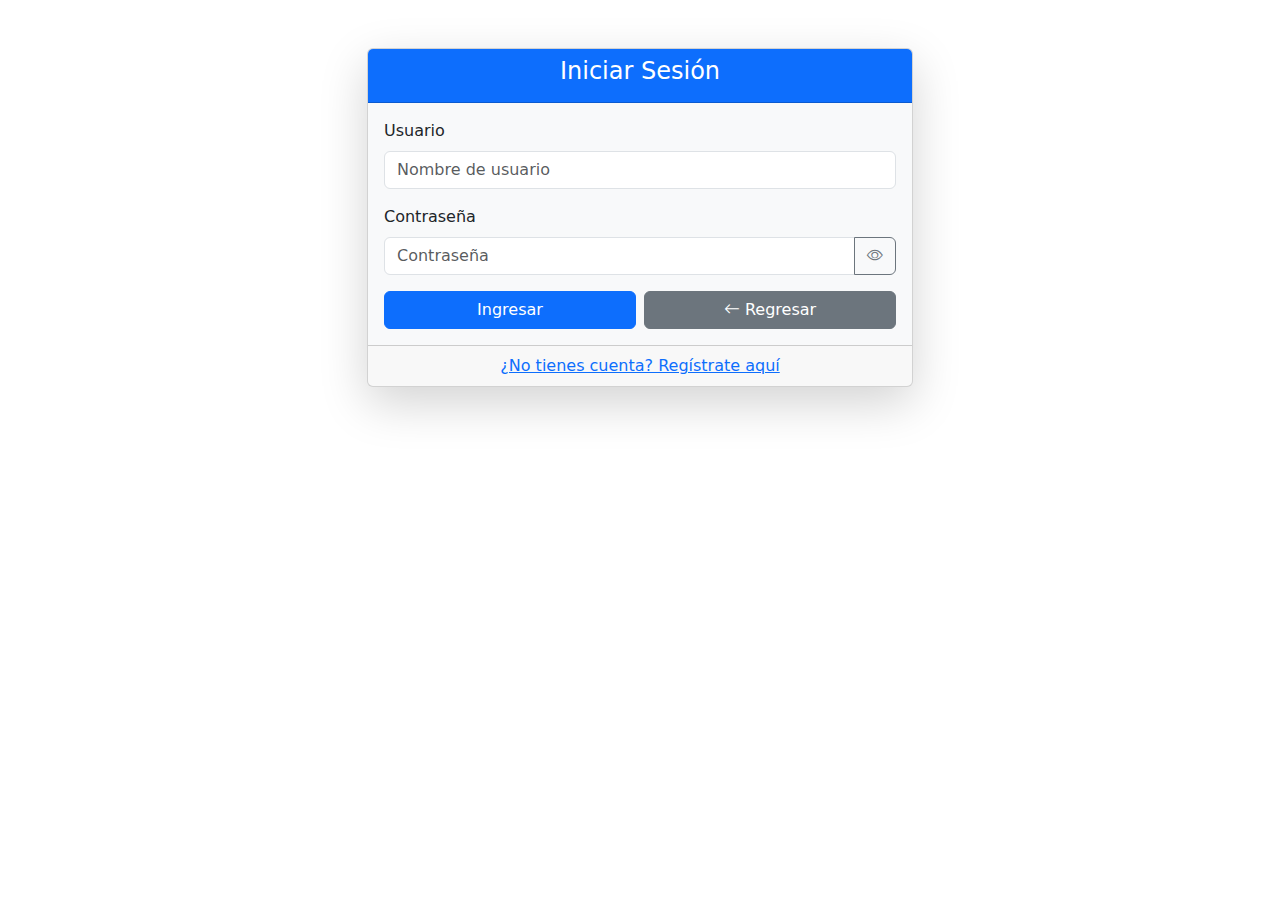
<file: login.html>
<!DOCTYPE html>
<html lang="es-MX">

<head>
    <meta charset="UTF-8" />
    <meta name="viewport" content="width=device-width, initial-scale=1" />
    <title>Iniciar Sesión | GRN Inversiones</title>
    <link href="https://cdn.jsdelivr.net/npm/bootstrap@5.3.0/dist/css/bootstrap.min.css" rel="stylesheet" />
    <link rel="stylesheet" href="public/css/style.css" />
    <link rel="stylesheet" href="https://cdn.jsdelivr.net/npm/bootstrap-icons@1.10.5/font/bootstrap-icons.css" />
    <script src="public/js/togglePassword.js"></script>
</head>

<body>
    <div class="container mt-5">
        <div class="row justify-content-center">
            <div class="col-md-6">
                <div class="card shadow-lg">
                    <div class="card-header text-center bg-primary text-white">
                        <h4>Iniciar Sesión</h4>
                    </div>
                    <div class="card-body bg-light">
                        <form action="php/login2.php" method="POST">
                            <div class="mb-3">
                                <label for="username" class="form-label">Usuario</label>
                                <input type="text" class="form-control" id="username" name="username" required
                                    minlength="3" maxlength="20" placeholder="Nombre de usuario">
                            </div>
                            <div class="mb-3">
                                <label for="password" class="form-label">Contraseña</label>
                                <div class="input-group">
                                    <input type="password" class="form-control" id="password" name="password" required
                                        minlength="6" maxlength="20" placeholder="Contraseña">
                                    <button type="button" class="btn btn-outline-secondary" id="togglePassword">
                                        <i class="bi bi-eye"></i>
                                    </button>
                                </div>
                            </div>

                            <div class="d-flex gap-2">
                                <button type="submit" class="btn btn-primary w-100">Ingresar</button>
                                <a href="index.php" class="btn btn-secondary w-100">
                                    <i class="bi bi-arrow-left"></i> Regresar
                                </a>
                            </div>
                        </form>
                    </div>
                    <div class="card-footer text-center">
                        <a href="registro.html">¿No tienes cuenta? Regístrate aquí</a>
                    </div>
                </div>
            </div>
        </div>
    </div>
    <script src="https://cdn.jsdelivr.net/npm/bootstrap@5.3.0/dist/js/bootstrap.bundle.min.js"></script>
</body>

</html>
</file>
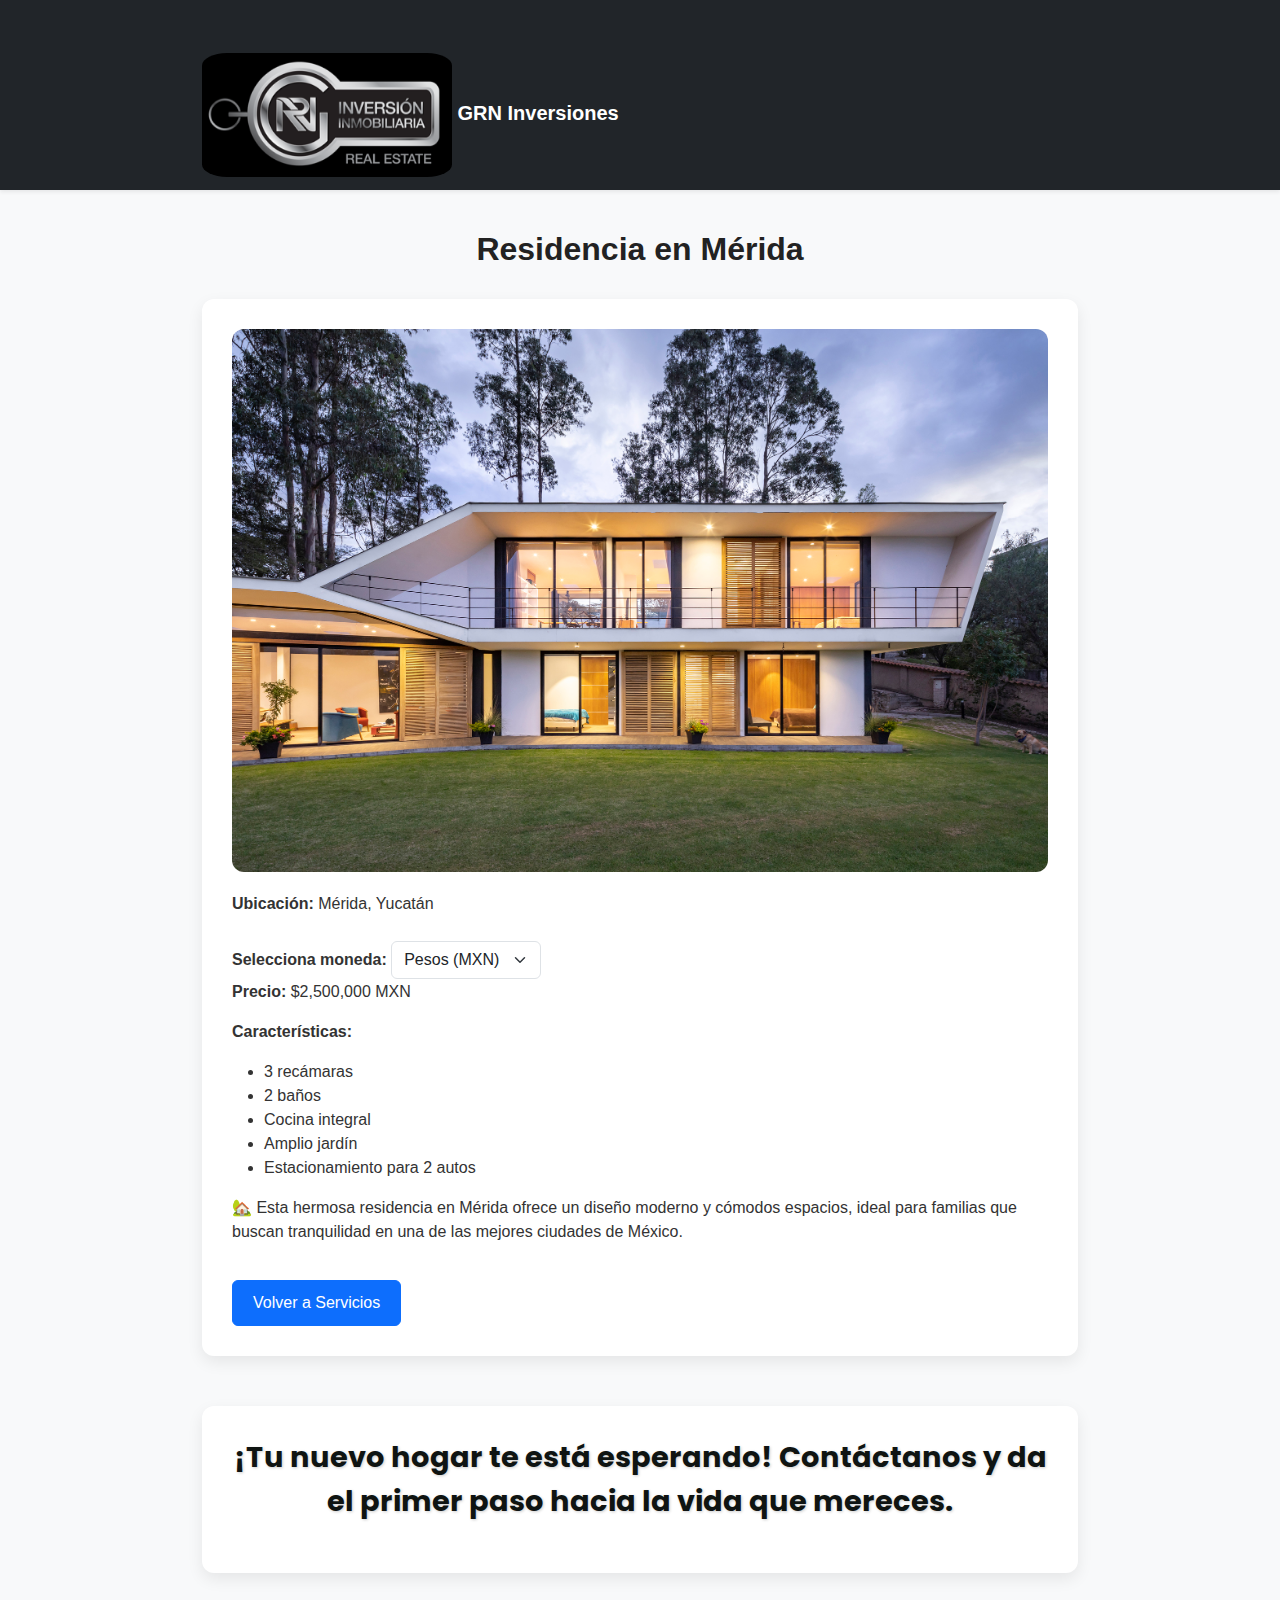
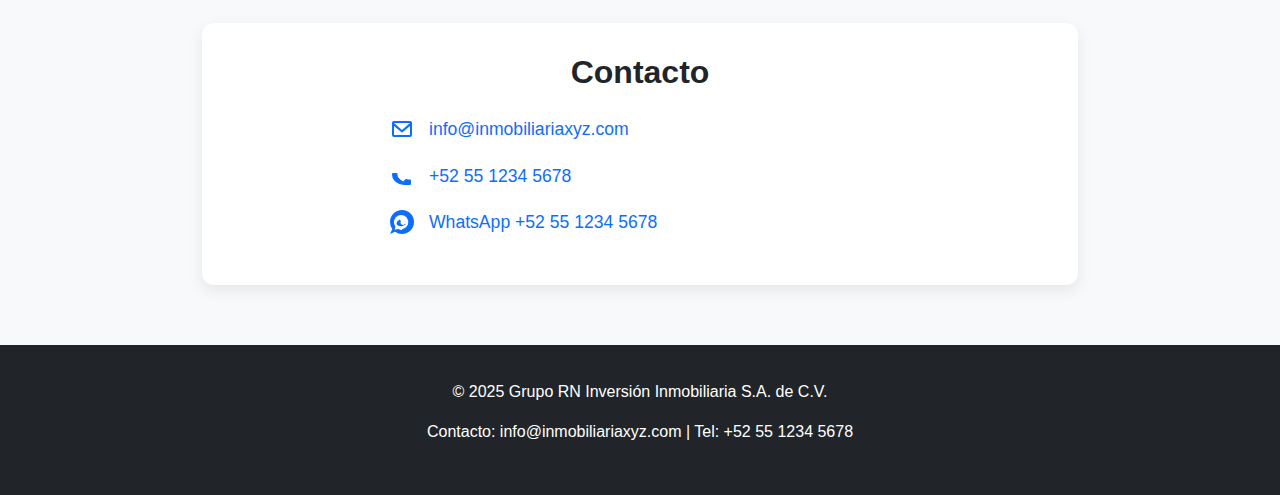
<file: propiedad1.html>
<!DOCTYPE html>
<html lang="es">
<head>
    <meta charset="UTF-8" />
    <meta name="viewport" content="width=device-width, initial-scale=1" />
    <title>Residencia en Mérida | GRN Inversiones</title>
    <link href="https://cdn.jsdelivr.net/npm/bootstrap@5.3.0/dist/css/bootstrap.min.css" rel="stylesheet" />
    <link rel="stylesheet" href="public/css/style.css" />
    <link href="https://fonts.googleapis.com/css2?family=Poppins:wght@700&display=swap" rel="stylesheet">

    <style>
        body {
            background-color: #f8f9fa;
            color: #333;
            font-family: 'Inter', sans-serif;
        }
        .container {
            max-width: 900px;
            padding-top: 40px;
        }
        .section-title {
            font-size: 2rem;
            font-weight: bold;
            text-align: center;
            margin-bottom: 30px;
            color: #222;
        }
        .property-info {
            background-color: #ffffff;
            padding: 30px;
            border-radius: 12px;
            box-shadow: 0 6px 16px rgba(0, 0, 0, 0.08);
        }
        .property-info img {
            width: 100%;
            border-radius: 12px;
            margin-bottom: 20px;
        }
        .btn-primary {
            margin-top: 20px;
            padding: 10px 20px;
            font-size: 1rem;
        }
        footer {
            background: #212529;
            color: white;
            padding: 35px;
            text-align: center;
            margin-top: 60px;
        }
        label.form-label {
            font-weight: 600;
        }
        select.form-select {
            display: inline-block;
        }

        /* Sección contacto */
        .contact-section {
            background: #fff;
            border-radius: 12px;
            padding: 30px;
            box-shadow: 0 6px 16px rgba(0, 0, 0, 0.08);
            margin-top: 50px;
        }
        .contact-section h2 {
            font-weight: 700;
            color: #212529;
            margin-bottom: 25px;
            text-align: center;
        }
        .contact-list {
            list-style: none;
            padding: 0;
            max-width: 500px;
            margin: 0 auto;
        }
        .contact-list li {
            display: flex;
            align-items: center;
            margin-bottom: 20px;
            font-size: 1.1rem;
            color: #444;
        }
        .contact-list li svg {
            width: 24px;
            height: 24px;
            margin-right: 15px;
            fill: #0d6efd; /* color bootstrap primary */
            flex-shrink: 0;
        }
        .contact-list li a {
            color: #0d6efd;
            text-decoration: none;
        }
        .contact-list li a:hover {
            text-decoration: underline;
        }
    </style>
</head>
<body>

    <nav class="navbar navbar-expand-lg navbar-dark bg-dark shadow-sm">
        <div class="container">
            <a class="navbar-brand fw-bold" href="index.html">
                <img class="logo" src="public/images/GRN_NEGRO.png" alt="Logo" width="50" /> GRN Inversiones
            </a>
        </div>
    </nav>

    <div class="container">
        <h1 class="section-title">Residencia en Mérida</h1>

        <div class="property-info">
            <img src="public/images/img1.jpg" alt="Residencia en Mérida" />
            
            <p><strong>Ubicación:</strong> Mérida, Yucatán</p>

            <!-- Selector de moneda -->
            <label for="currencySelect" class="form-label mt-3">Selecciona moneda:</label>
            <select id="currencySelect" class="form-select" style="max-width: 150px;">
                <option value="MXN" selected>Pesos (MXN)</option>
                <option value="USD">Dólares (USD)</option>
                <option value="EUR">Euros (EUR)</option>
            </select>

            <p><strong>Precio:</strong> <span id="priceDisplay">$2,500,000 MXN</span></p>

            <p><strong>Características:</strong></p>
            <ul>
                <li>3 recámaras</li>
                <li>2 baños</li>
                <li>Cocina integral</li>
                <li>Amplio jardín</li>
                <li>Estacionamiento para 2 autos</li>
            </ul>

            <p>
                🏡 Esta hermosa residencia en Mérida ofrece un diseño moderno y cómodos espacios, ideal para familias
                que buscan tranquilidad en una de las mejores ciudades de México.
            </p>

            <a href="servicios.html" class="btn btn-primary">Volver a Servicios</a>
        </div>
        <section class="contact-section" aria-label="Contacto">
            <p style="text-align:center; font-size:1.8rem; font-weight:700; color:#0f1412; margin-bottom:20px; 
            text-shadow: 1px 1px 3px rgba(0,0,0,0.2); font-family: 'Poppins', sans-serif;">
            ¡Tu nuevo hogar te está esperando! Contáctanos y da el primer paso hacia la vida que mereces.
        </p>
        
            
        </section>
        

        <!-- Sección de contacto -->
        <section class="contact-section" aria-label="Contacto">
            <h2>Contacto</h2>
            <ul class="contact-list">
                <li>
                    <!-- Email icon -->
                    <svg xmlns="http://www.w3.org/2000/svg" viewBox="0 0 24 24">
                        <path d="M20 4H4a2 2 0 0 0-2 2v12a2 2 0 0 0 2 2h16a2 2 0 0 0 2-2V6a2 2 0 0 0-2-2zm0 2v.01L12 13 4 6.01V6h16zM4 18V8.99l7.53 6.3a1 1 0 0 0 1.02 0L20 8.99V18H4z"/>
                    </svg>
                    <a href="mailto:info@inmobiliariaxyz.com">info@inmobiliariaxyz.com</a>
                </li>
                <li>
                    <!-- Phone icon -->
                    <svg xmlns="http://www.w3.org/2000/svg" viewBox="0 0 24 24">
                        <path d="M6.62 10.79a15.053 15.053 0 0 0 6.59 6.59l2.2-2.2a1 1 0 0 1 1.01-.27c1.12.37 2.33.57 3.57.57a1 1 0 0 1 1 1v3.5a1 1 0 0 1-1 1C7.37 21.99 2 16.62 2 10a1 1 0 0 1 1-1h3.5a1 1 0 0 1 1 1c0 1.24.2 2.45.57 3.57a1 1 0 0 1-.27 1.01l-2.18 2.21z"/>
                    </svg>
                    <a href="tel:+525512345678">+52 55 1234 5678</a>
                </li>
                <li>
                    <!-- WhatsApp icon -->
                    <svg xmlns="http://www.w3.org/2000/svg" viewBox="0 0 24 24">
                        <path d="M20.52 3.48A11.93 11.93 0 0 0 12 0C5.37 0 0 5.37 0 12a11.9 11.9 0 0 0 2.31 7.03L0 24l4.97-2.31A11.9 11.9 0 0 0 12 24c6.63 0 12-5.37 12-12a11.93 11.93 0 0 0-3.48-8.52zm-8.52 16.7a7.13 7.13 0 0 1-3.64-1.06l-.26-.16-3.43.8.73-3.32-.17-.27a7.12 7.12 0 1 1 6.77 3.01zm3.9-5.37c-.21-.1-1.22-.6-1.41-.67-.18-.07-.31-.1-.44.1s-.5.67-.61.81-.23.15-.44.05a5.3 5.3 0 0 1-1.55-.96 5.91 5.91 0 0 1-1.1-1.36c-.12-.2 0-.3.08-.4.08-.07.18-.18.27-.28.09-.1.12-.17.18-.28.06-.12 0-.22-.02-.31-.04-.1-.44-1.07-.6-1.46-.16-.38-.32-.33-.44-.34-.11-.02-.24-.03-.37-.03s-.39.05-.6.29a2.52 2.52 0 0 0-.9.88 3.76 3.76 0 0 0-1.36 3.31c.02.17.3.52.67.8a5.6 5.6 0 0 0 4.56 1.34 4.68 4.68 0 0 0 1.86-.76 4.37 4.37 0 0 0 1.34-1.65 3.96 3.96 0 0 0-.52-1.27z"/>
                    </svg>
                    <a href="https://wa.me/525512345678" target="_blank" rel="noopener">WhatsApp +52 55 1234 5678</a>
                </li>
            </ul>
        </section>
    </div>

    <footer>
        <p>&copy; 2025 Grupo RN Inversión Inmobiliaria S.A. de C.V.</p>
        <p>Contacto: info@inmobiliariaxyz.com | Tel: +52 55 1234 5678</p>
    </footer>

    <script src="https://cdn.jsdelivr.net/npm/bootstrap@5.3.0/dist/js/bootstrap.bundle.min.js"></script>

    <script>
        // Precio base en MXN
        const basePriceMXN = 2500000;

        // Tipos de cambio (ejemplos, actualízalos si quieres)
        const exchangeRates = {
            USD: 0.056,  // 1 MXN = 0.056 USD
            EUR: 0.051   // 1 MXN = 0.051 EUR
        };

        const currencySelect = document.getElementById('currencySelect');
        const priceDisplay = document.getElementById('priceDisplay');

        currencySelect.addEventListener('change', () => {
            const selectedCurrency = currencySelect.value;
            let displayPrice = '';

            if (selectedCurrency === 'MXN') {
                displayPrice = `$${basePriceMXN.toLocaleString('es-MX')} MXN`;
            } else if (selectedCurrency === 'USD') {
                const usdPrice = (basePriceMXN * exchangeRates.USD).toFixed(2);
                displayPrice = `$${Number(usdPrice).toLocaleString('en-US')} USD`;
            } else if (selectedCurrency === 'EUR') {
                const eurPrice = (basePriceMXN * exchangeRates.EUR).toFixed(2);
                displayPrice = `€${Number(eurPrice).toLocaleString('de-DE')} EUR`;
            }

            priceDisplay.textContent = displayPrice;
        });
    </script>
</body>
</html>
</file>
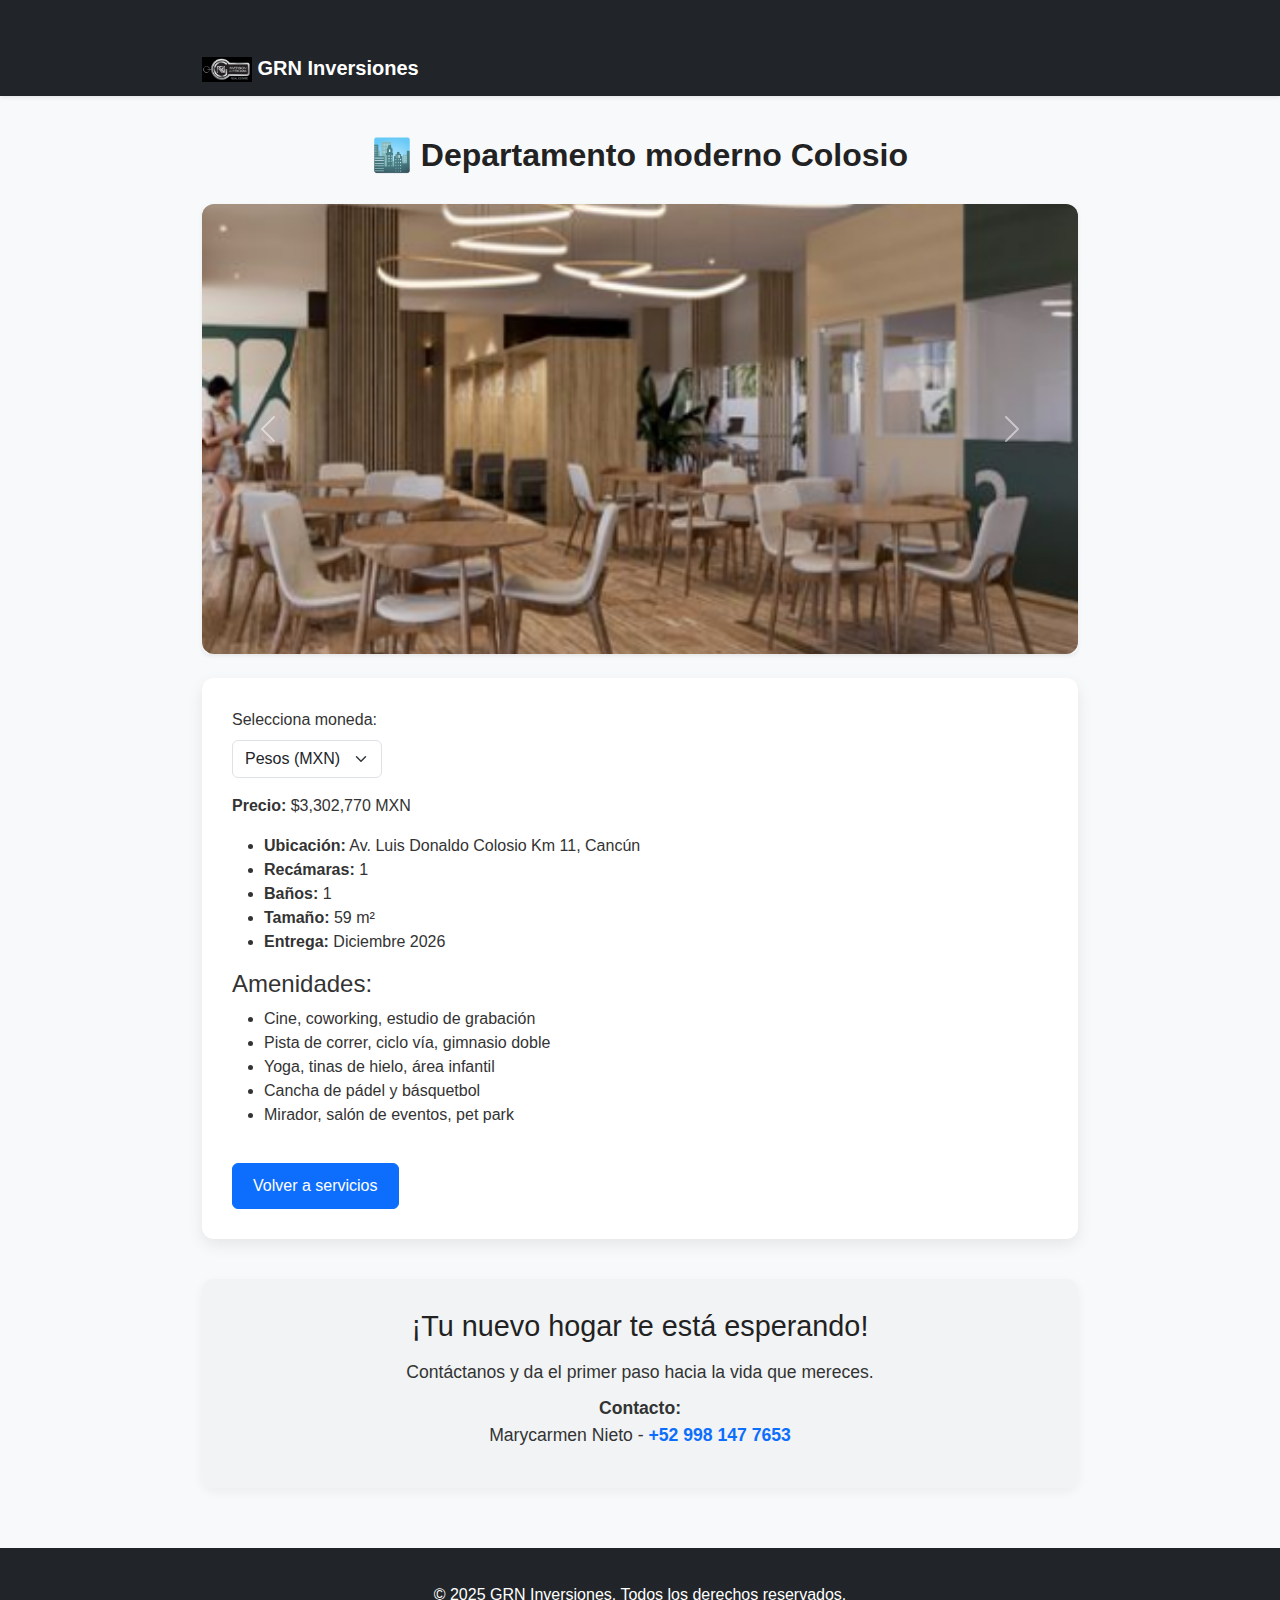
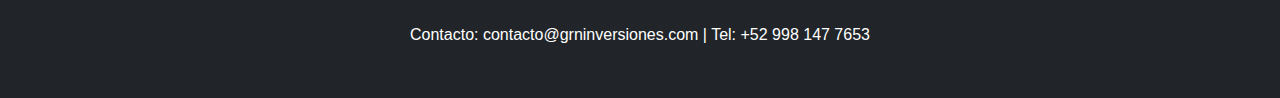
<file: propiedad2.html>
<!DOCTYPE html>
<html lang="es">
<head>
  <meta charset="UTF-8" />
  <meta name="viewport" content="width=device-width, initial-scale=1" />
  <title>Departamento moderno Colosio | GRN Inversiones</title>
  <link href="https://cdn.jsdelivr.net/npm/bootstrap@5.3.0/dist/css/bootstrap.min.css" rel="stylesheet" />
  <link href="https://fonts.googleapis.com/css2?family=Poppins:wght@700&display=swap" rel="stylesheet" />
  <style>
    body {
      background-color: #f8f9fa;
      color: #333;
      font-family: 'Inter', sans-serif;
    }
    .container {
      max-width: 900px;
      padding-top: 40px;
    }
    .section-title {
      font-size: 2rem;
      font-weight: bold;
      text-align: center;
      margin-bottom: 30px;
      color: #222;
    }
    .property-info {
      background-color: #ffffff;
      padding: 30px;
      border-radius: 12px;
      box-shadow: 0 6px 16px rgba(0, 0, 0, 0.08);
    }
    .carousel-inner img {
      width: 100%;
      border-radius: 12px;
      max-height: 450px;
      object-fit: cover;
    }
    .btn-primary {
      margin-top: 20px;
      padding: 10px 20px;
      font-size: 1rem;
    }
    footer {
      background: #212529;
      color: white;
      padding: 35px;
      text-align: center;
      margin-top: 60px;
    }
    .contact-section {
      background-color: #f1f3f5;
      padding: 30px;
      border-radius: 12px;
      box-shadow: 0 4px 12px rgba(0,0,0,0.05);
      margin-top: 40px;
      text-align: center;
    }
    .contact-section h2 {
      font-size: 1.8rem;
      margin-bottom: 15px;
      color: #222;
    }
    .contact-section p {
      font-size: 1.1rem;
      margin-bottom: 10px;
    }
    .contact-section a {
      color: #0d6efd;
      text-decoration: none;
      font-weight: 600;
    }
    .contact-section a:hover {
      text-decoration: underline;
    }
  </style>
</head>
<body>

<nav class="navbar navbar-expand-lg navbar-dark bg-dark shadow-sm">
  <div class="container">
    <a class="navbar-brand fw-bold" href="index.html">
      <img class="logo" src="public/images/GRN_NEGRO.png" alt="Logo" width="50" /> GRN Inversiones
    </a>
  </div>
</nav>

<div class="container">
  <h1 class="section-title">🏙️ Departamento moderno Colosio</h1>

  <div id="propertyCarousel" class="carousel slide mb-4" data-bs-ride="carousel">
    <div class="carousel-inner rounded-3 shadow-sm">
      <div class="carousel-item active">
        <img src="public/images/c1.png" class="d-block w-100" alt="Colosio Moderno 1" />
      </div>
      <div class="carousel-item">
        <img src="public/images/c2.png" class="d-block w-100" alt="Colosio Moderno 2" />
      </div>
      <div class="carousel-item">
        <img src="public/images/c3.png" class="d-block w-100" alt="Colosio Moderno 3" />
      </div>
    </div>
    <button class="carousel-control-prev" type="button" data-bs-target="#propertyCarousel" data-bs-slide="prev">
      <span class="carousel-control-prev-icon" aria-hidden="true"></span>
      <span class="visually-hidden">Anterior</span>
    </button>
    <button class="carousel-control-next" type="button" data-bs-target="#propertyCarousel" data-bs-slide="next">
      <span class="carousel-control-next-icon" aria-hidden="true"></span>
      <span class="visually-hidden">Siguiente</span>
    </button>
  </div>

  <div class="property-info">
    <label for="currencySelect" class="form-label">Selecciona moneda:</label>
    <select id="currencySelect" class="form-select" style="max-width: 150px;">
      <option value="MXN" selected>Pesos (MXN)</option>
      <option value="USD">Dólares (USD)</option>
      <option value="EUR">Euros (EUR)</option>
    </select>

    <p class="mt-3"><strong>Precio:</strong> <span id="priceDisplay">$3,302,770 MXN</span></p>

    <ul>
      <li><strong>Ubicación:</strong> Av. Luis Donaldo Colosio Km 11, Cancún</li>
      <li><strong>Recámaras:</strong> 1</li>
      <li><strong>Baños:</strong> 1</li>
      <li><strong>Tamaño:</strong> 59 m²</li>
      <li><strong>Entrega:</strong> Diciembre 2026</li>
    </ul>

    <h4>Amenidades:</h4>
    <ul>
      <li>Cine, coworking, estudio de grabación</li>
      <li>Pista de correr, ciclo vía, gimnasio doble</li>
      <li>Yoga, tinas de hielo, área infantil</li>
      <li>Cancha de pádel y básquetbol</li>
      <li>Mirador, salón de eventos, pet park</li>
    </ul>

    <a href="servicios.html" class="btn btn-primary">Volver a servicios</a>
  </div>

  <div class="contact-section">
    <h2>¡Tu nuevo hogar te está esperando!</h2>
    <p>Contáctanos y da el primer paso hacia la vida que mereces.</p>
    <p><strong>Contacto:</strong><br />
      Marycarmen Nieto - <a href="tel:+529981477653">+52 998 147 7653</a>
    </p>
  </div>
</div>

<footer>
  <p>&copy; 2025 GRN Inversiones. Todos los derechos reservados.</p>
  <p>Contacto: contacto@grninversiones.com | Tel: +52 998 147 7653</p>
</footer>

<script src="https://cdn.jsdelivr.net/npm/bootstrap@5.3.0/dist/js/bootstrap.bundle.min.js"></script>
<script>
  const basePriceMXN = 3302770;
  const exchangeRates = { USD: 0.056, EUR: 0.051 };
  const currencySelect = document.getElementById('currencySelect');
  const priceDisplay = document.getElementById('priceDisplay');

  currencySelect.addEventListener('change', () => {
    const selectedCurrency = currencySelect.value;
    let displayPrice = '';
    if (selectedCurrency === 'MXN') {
      displayPrice = `$${basePriceMXN.toLocaleString('es-MX')} MXN`;
    } else if (selectedCurrency === 'USD') {
      const usdPrice = (basePriceMXN * exchangeRates.USD).toFixed(2);
      displayPrice = `$${Number(usdPrice).toLocaleString('en-US')} USD`;
    } else if (selectedCurrency === 'EUR') {
      const eurPrice = (basePriceMXN * exchangeRates.EUR).toFixed(2);
      displayPrice = `€${Number(eurPrice).toLocaleString('de-DE')} EUR`;
    }
    priceDisplay.textContent = displayPrice;
  });
</script>

</body>
</html>
</file>
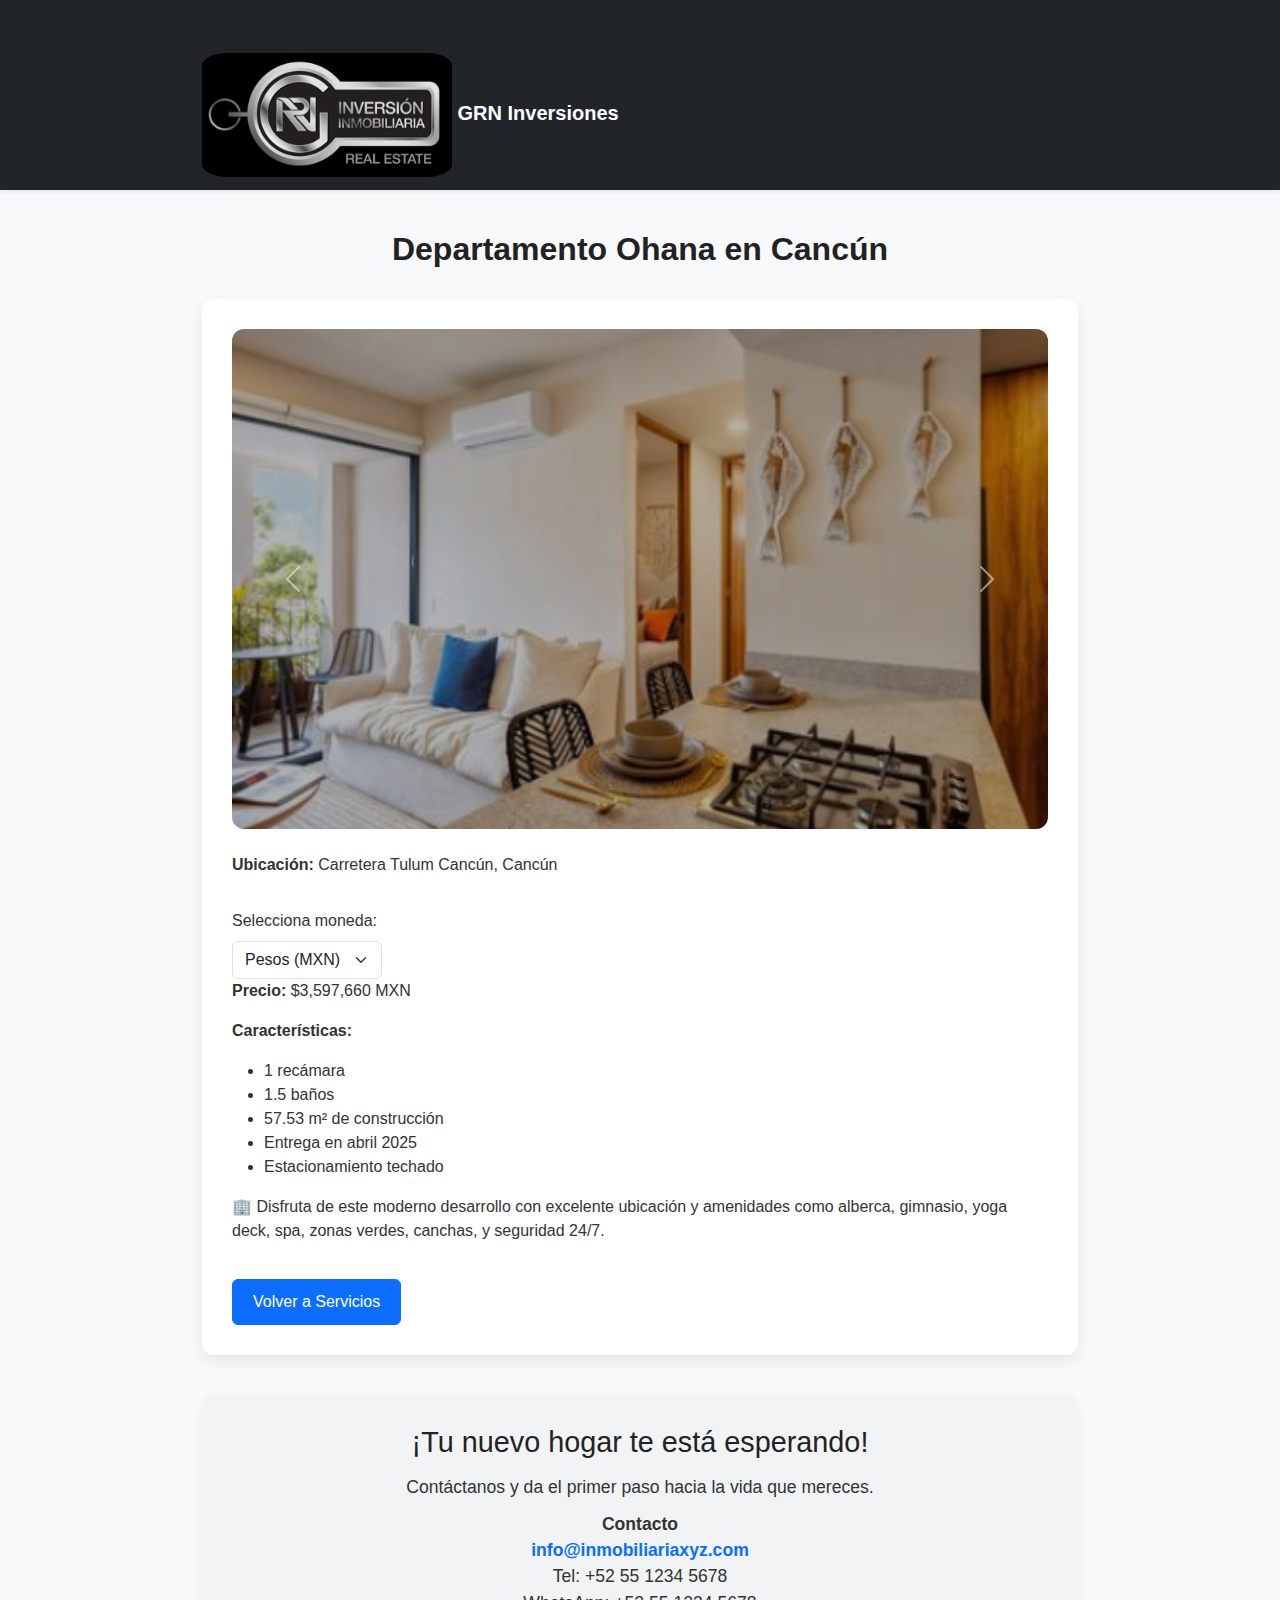
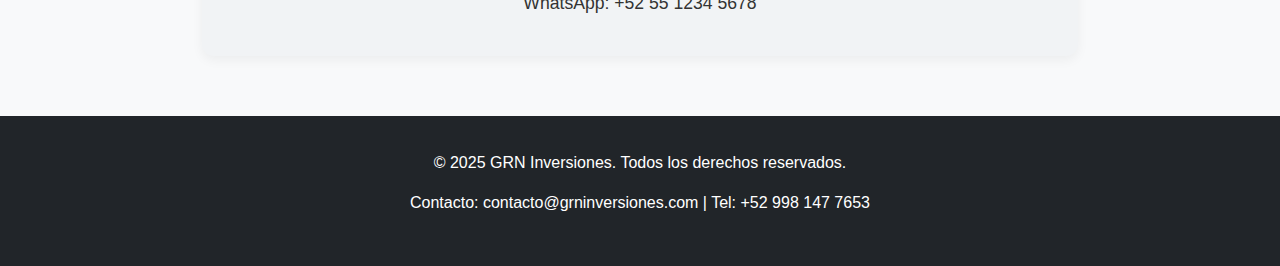
<file: propiedad3.html>
<!DOCTYPE html>
<html lang="es">
<head>
  <meta charset="UTF-8" />
  <meta name="viewport" content="width=device-width, initial-scale=1" />
  <title>Departamento Ohana en Cancún | GRN Inversiones</title>
  <link href="https://cdn.jsdelivr.net/npm/bootstrap@5.3.0/dist/css/bootstrap.min.css" rel="stylesheet" />
  <link rel="stylesheet" href="public/css/style.css" />
  <link href="https://fonts.googleapis.com/css2?family=Poppins:wght@700&display=swap" rel="stylesheet">
  <style>
    body {
      background-color: #f8f9fa;
      color: #333;
      font-family: 'Inter', sans-serif;
    }
    .container { max-width: 900px; padding-top: 40px; }
    .section-title { font-size: 2rem; font-weight: bold; text-align: center; margin-bottom: 30px; color: #222; }
    .property-info { background-color: #ffffff; padding: 30px; border-radius: 12px; box-shadow: 0 6px 16px rgba(0, 0, 0, 0.08); }
    /* Quitar el estilo directo de img porque ahora usamos carrusel */
    .btn-primary { margin-top: 20px; padding: 10px 20px; font-size: 1rem; }
    footer { background: #212529; color: white; padding: 35px; text-align: center; margin-top: 60px; }
    .contact-section {
      background-color: #f1f3f5;
      padding: 30px;
      border-radius: 12px;
      box-shadow: 0 4px 12px rgba(0,0,0,0.05);
      margin-top: 40px;
      text-align: center;
    }
    .contact-section h2 {
      font-size: 1.8rem;
      margin-bottom: 15px;
      color: #222;
    }
    .contact-section p {
      font-size: 1.1rem;
      margin-bottom: 10px;
    }
    .contact-section a {
      color: #0d6efd;
      text-decoration: none;
      font-weight: 600;
    }
    .contact-section a:hover {
      text-decoration: underline;
    }
  </style>
</head>
<body>

<nav class="navbar navbar-expand-lg navbar-dark bg-dark shadow-sm">
  <div class="container">
    <a class="navbar-brand fw-bold" href="index.html">
      <img class="logo" src="public/images/GRN_NEGRO.png" alt="Logo" width="50" /> GRN Inversiones
    </a>
  </div>
</nav>

<div class="container">
  <h1 class="section-title">Departamento Ohana en Cancún</h1>

  <div class="property-info">

    <!-- Carrusel Bootstrap con 3 imágenes -->
    <div id="propertyCarousel" class="carousel slide mb-4" data-bs-ride="carousel">
      <div class="carousel-inner" style="border-radius:12px; overflow:hidden;">
        <div class="carousel-item active">
          <img src="public/images/can1.png" class="d-block w-100" alt="Vista del Departamento Ohana 1" />
        </div>
        <div class="carousel-item">
          <img src="public/images/can2.png" class="d-block w-100" alt="Vista del Departamento Ohana 2" />
        </div>
        <div class="carousel-item">
          <img src="public/images/can3.png" class="d-block w-100" alt="Vista del Departamento Ohana 3" />
        </div>
      </div>
      <button class="carousel-control-prev" type="button" data-bs-target="#propertyCarousel" data-bs-slide="prev">
        <span class="carousel-control-prev-icon" aria-hidden="true"></span>
        <span class="visually-hidden">Anterior</span>
      </button>
      <button class="carousel-control-next" type="button" data-bs-target="#propertyCarousel" data-bs-slide="next">
        <span class="carousel-control-next-icon" aria-hidden="true"></span>
        <span class="visually-hidden">Siguiente</span>
      </button>
    </div>

    <p><strong>Ubicación:</strong> Carretera Tulum Cancún, Cancún</p>

    <label for="currencySelect" class="form-label mt-3">Selecciona moneda:</label>
    <select id="currencySelect" class="form-select" style="max-width: 150px;">
      <option value="MXN" selected>Pesos (MXN)</option>
      <option value="USD">Dólares (USD)</option>
      <option value="EUR">Euros (EUR)</option>
    </select>

    <p><strong>Precio:</strong> <span id="priceDisplay">$3,597,660 MXN</span></p>

    <p><strong>Características:</strong></p>
    <ul>
      <li>1 recámara</li>
      <li>1.5 baños</li>
      <li>57.53 m² de construcción</li>
      <li>Entrega en abril 2025</li>
      <li>Estacionamiento techado</li>
    </ul>

    <p>🏢 Disfruta de este moderno desarrollo con excelente ubicación y amenidades como alberca, gimnasio, yoga deck, spa, zonas verdes, canchas, y seguridad 24/7.</p>

    <a href="servicios.html" class="btn btn-primary">Volver a Servicios</a>
  </div>

  <!-- Bloque de contacto -->
  <div class="contact-section">
    <h2>¡Tu nuevo hogar te está esperando!</h2>
    <p>Contáctanos y da el primer paso hacia la vida que mereces.</p>
    <p><strong>Contacto</strong><br />
      <a href="mailto:info@inmobiliariaxyz.com">info@inmobiliariaxyz.com</a><br />
      Tel: +52 55 1234 5678<br />
      WhatsApp: +52 55 1234 5678
    </p>
  </div>
</div>

<footer>
  <p>&copy; 2025 GRN Inversiones. Todos los derechos reservados.</p>
  <p>Contacto: contacto@grninversiones.com | Tel: +52 998 147 7653</p>
</footer>

<script src="https://cdn.jsdelivr.net/npm/bootstrap@5.3.0/dist/js/bootstrap.bundle.min.js"></script>
<script>
  const basePriceMXN = 3597660;
  const exchangeRates = { USD: 0.056, EUR: 0.051 };
  const currencySelect = document.getElementById('currencySelect');
  const priceDisplay = document.getElementById('priceDisplay');

  currencySelect.addEventListener('change', () => {
    const selectedCurrency = currencySelect.value;
    let displayPrice = '';
    if (selectedCurrency === 'MXN') {
      displayPrice = `$${basePriceMXN.toLocaleString('es-MX')} MXN`;
    } else if (selectedCurrency === 'USD') {
      const usdPrice = (basePriceMXN * exchangeRates.USD).toFixed(2);
      displayPrice = `$${Number(usdPrice).toLocaleString('en-US')} USD`;
    } else if (selectedCurrency === 'EUR') {
      const eurPrice = (basePriceMXN * exchangeRates.EUR).toFixed(2);
      displayPrice = `€${Number(eurPrice).toLocaleString('de-DE')} EUR`;
    }
    priceDisplay.textContent = displayPrice;
  });
</script>

</body>
</html>
</file>
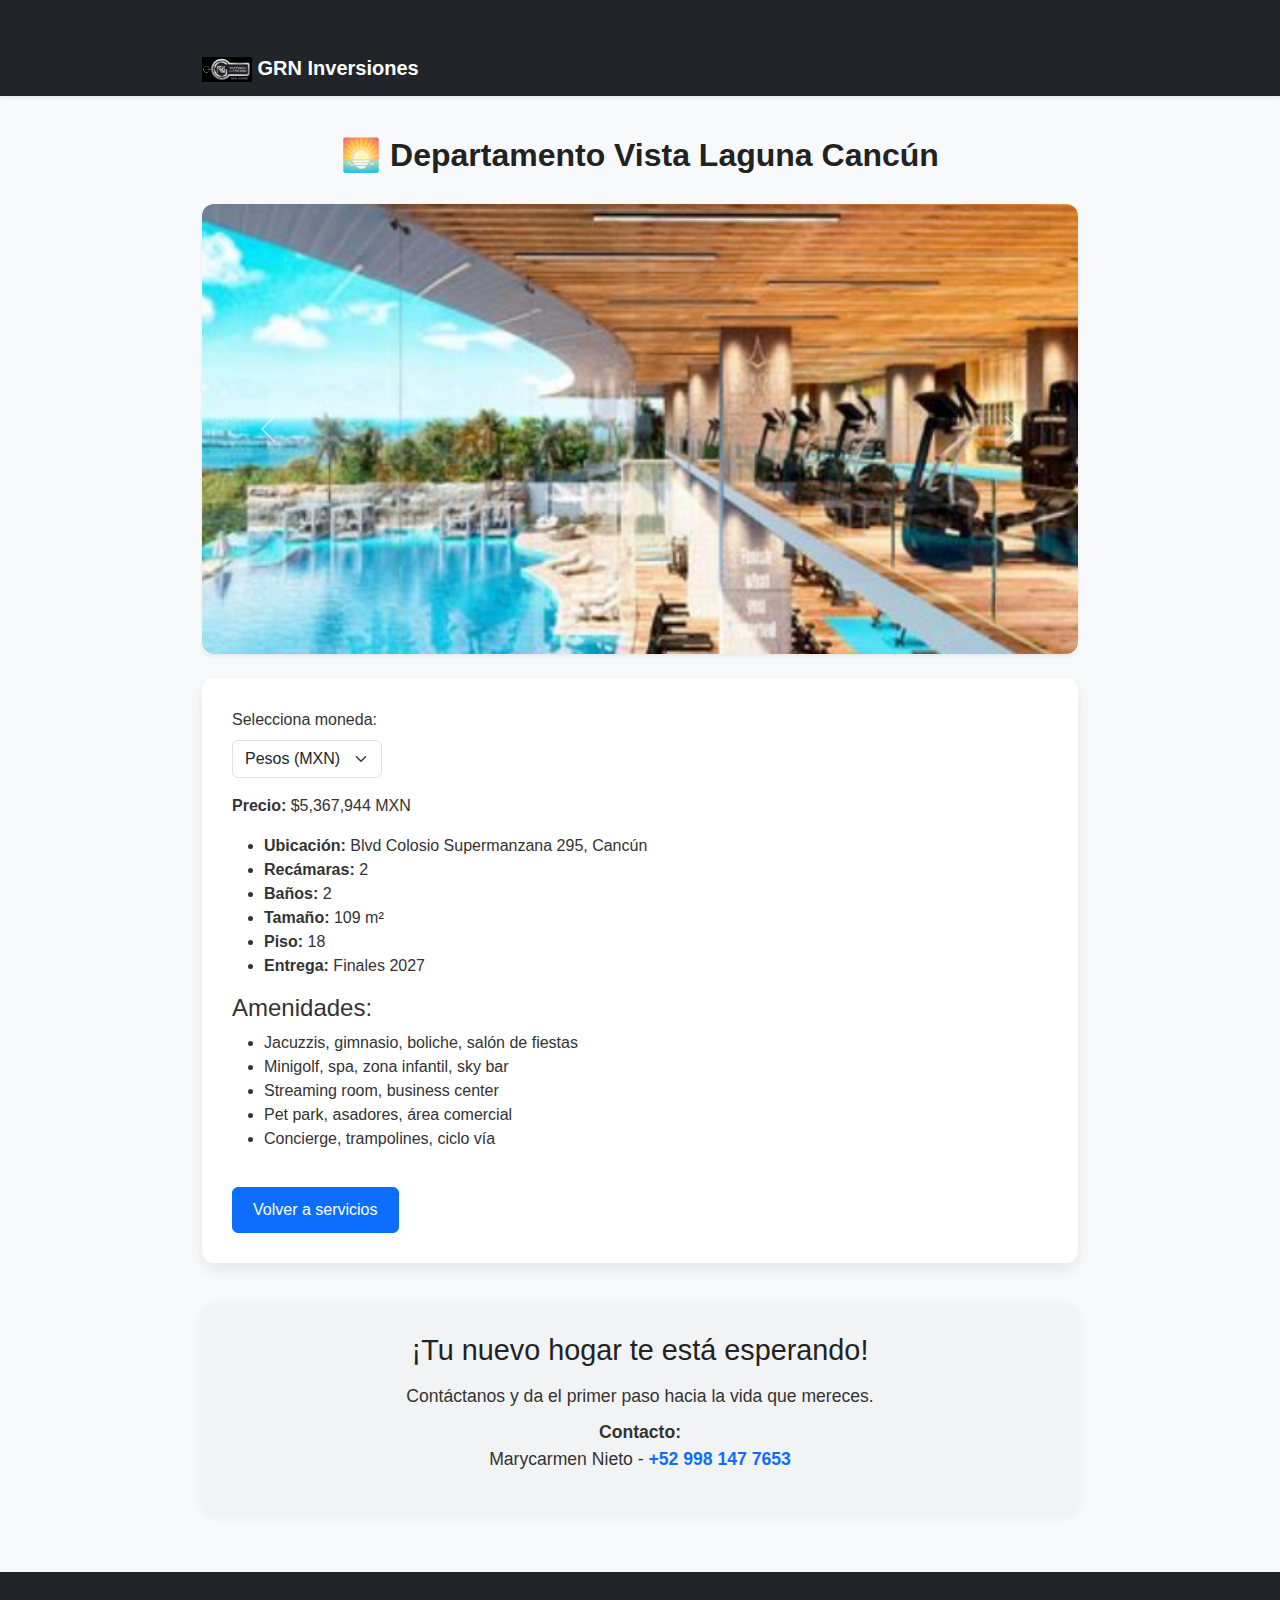
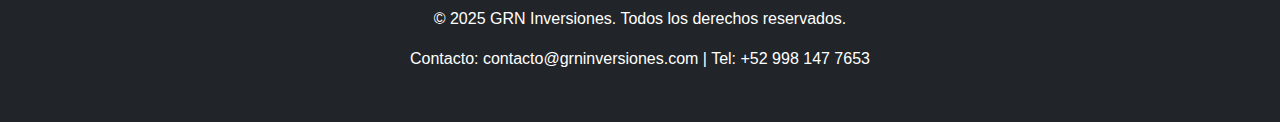
<file: propiedad4.html>
<!DOCTYPE html>
<html lang="es">
<head>
  <meta charset="UTF-8" />
  <meta name="viewport" content="width=device-width, initial-scale=1" />
  <title>Departamento Vista Laguna | GRN Inversiones</title>
  <link href="https://cdn.jsdelivr.net/npm/bootstrap@5.3.0/dist/css/bootstrap.min.css" rel="stylesheet" />
  <link href="https://fonts.googleapis.com/css2?family=Poppins:wght@700&display=swap" rel="stylesheet" />
  <style>
    body {
      background-color: #f8f9fa;
      color: #333;
      font-family: 'Inter', sans-serif;
    }
    .container {
      max-width: 900px;
      padding-top: 40px;
    }
    .section-title {
      font-size: 2rem;
      font-weight: bold;
      text-align: center;
      margin-bottom: 30px;
      color: #222;
    }
    .property-info {
      background-color: #ffffff;
      padding: 30px;
      border-radius: 12px;
      box-shadow: 0 6px 16px rgba(0, 0, 0, 0.08);
    }
    .carousel-inner img {
      width: 100%;
      border-radius: 12px;
      max-height: 450px;
      object-fit: cover;
    }
    .btn-primary {
      margin-top: 20px;
      padding: 10px 20px;
      font-size: 1rem;
    }
    footer {
      background: #212529;
      color: white;
      padding: 35px;
      text-align: center;
      margin-top: 60px;
    }
    .contact-section {
      background-color: #f1f3f5;
      padding: 30px;
      border-radius: 12px;
      box-shadow: 0 4px 12px rgba(0,0,0,0.05);
      margin-top: 40px;
      text-align: center;
    }
    .contact-section h2 {
      font-size: 1.8rem;
      margin-bottom: 15px;
      color: #222;
    }
    .contact-section p {
      font-size: 1.1rem;
      margin-bottom: 10px;
    }
    .contact-section a {
      color: #0d6efd;
      text-decoration: none;
      font-weight: 600;
    }
    .contact-section a:hover {
      text-decoration: underline;
    }
  </style>
</head>
<body>

<nav class="navbar navbar-expand-lg navbar-dark bg-dark shadow-sm">
  <div class="container">
    <a class="navbar-brand fw-bold" href="index.html">
      <img class="logo" src="public/images/GRN_NEGRO.png" alt="Logo" width="50" /> GRN Inversiones
    </a>
  </div>
</nav>

<div class="container">
  <h1 class="section-title">🌅 Departamento Vista Laguna Cancún</h1>

  <div id="propertyCarousel" class="carousel slide mb-4" data-bs-ride="carousel">
    <div class="carousel-inner rounded-3 shadow-sm">
      <div class="carousel-item active">
        <img src="public/images/l1.png" class="d-block w-100" alt="Vista Laguna 1" />
      </div>
      <div class="carousel-item">
        <img src="public/images/l2.png" class="d-block w-100" alt="Vista Laguna 2" />
      </div>
      <div class="carousel-item">
        <img src="public/images/l3.png" class="d-block w-100" alt="Vista Laguna 3" />
      </div>
    </div>
    <button class="carousel-control-prev" type="button" data-bs-target="#propertyCarousel" data-bs-slide="prev">
      <span class="carousel-control-prev-icon" aria-hidden="true"></span>
      <span class="visually-hidden">Anterior</span>
    </button>
    <button class="carousel-control-next" type="button" data-bs-target="#propertyCarousel" data-bs-slide="next">
      <span class="carousel-control-next-icon" aria-hidden="true"></span>
      <span class="visually-hidden">Siguiente</span>
    </button>
  </div>

  <div class="property-info">
    <label for="currencySelect" class="form-label">Selecciona moneda:</label>
    <select id="currencySelect" class="form-select" style="max-width: 150px;">
      <option value="MXN" selected>Pesos (MXN)</option>
      <option value="USD">Dólares (USD)</option>
      <option value="EUR">Euros (EUR)</option>
    </select>

    <p class="mt-3"><strong>Precio:</strong> <span id="priceDisplay">$5,367,944 MXN</span></p>

    <ul>
      <li><strong>Ubicación:</strong> Blvd Colosio Supermanzana 295, Cancún</li>
      <li><strong>Recámaras:</strong> 2</li>
      <li><strong>Baños:</strong> 2</li>
      <li><strong>Tamaño:</strong> 109 m²</li>
      <li><strong>Piso:</strong> 18</li>
      <li><strong>Entrega:</strong> Finales 2027</li>
    </ul>

    <h4>Amenidades:</h4>
    <ul>
      <li>Jacuzzis, gimnasio, boliche, salón de fiestas</li>
      <li>Minigolf, spa, zona infantil, sky bar</li>
      <li>Streaming room, business center</li>
      <li>Pet park, asadores, área comercial</li>
      <li>Concierge, trampolines, ciclo vía</li>
    </ul>

    
    <a href="servicios.html" class="btn btn-primary">Volver a servicios</a>
  </div>

  <div class="contact-section">
    <h2>¡Tu nuevo hogar te está esperando!</h2>
    <p>Contáctanos y da el primer paso hacia la vida que mereces.</p>
    <p><strong>Contacto:</strong><br />
      Marycarmen Nieto - <a href="tel:+529981477653">+52 998 147 7653</a>
    </p>
  </div>
</div>

<footer>
  <p>&copy; 2025 GRN Inversiones. Todos los derechos reservados.</p>
  <p>Contacto: contacto@grninversiones.com | Tel: +52 998 147 7653</p>
</footer>

<script src="https://cdn.jsdelivr.net/npm/bootstrap@5.3.0/dist/js/bootstrap.bundle.min.js"></script>
<script>
  const basePriceMXN = 5367944;
  const exchangeRates = { USD: 0.056, EUR: 0.051 };
  const currencySelect = document.getElementById('currencySelect');
  const priceDisplay = document.getElementById('priceDisplay');

  currencySelect.addEventListener('change', () => {
    const selectedCurrency = currencySelect.value;
    let displayPrice = '';
    if (selectedCurrency === 'MXN') {
      displayPrice = `$${basePriceMXN.toLocaleString('es-MX')} MXN`;
    } else if (selectedCurrency === 'USD') {
      const usdPrice = (basePriceMXN * exchangeRates.USD).toFixed(2);
      displayPrice = `$${Number(usdPrice).toLocaleString('en-US')} USD`;
    } else if (selectedCurrency === 'EUR') {
      const eurPrice = (basePriceMXN * exchangeRates.EUR).toFixed(2);
      displayPrice = `€${Number(eurPrice).toLocaleString('de-DE')} EUR`;
    }
    priceDisplay.textContent = displayPrice;
  });
</script>

</body>
</html>
</file>
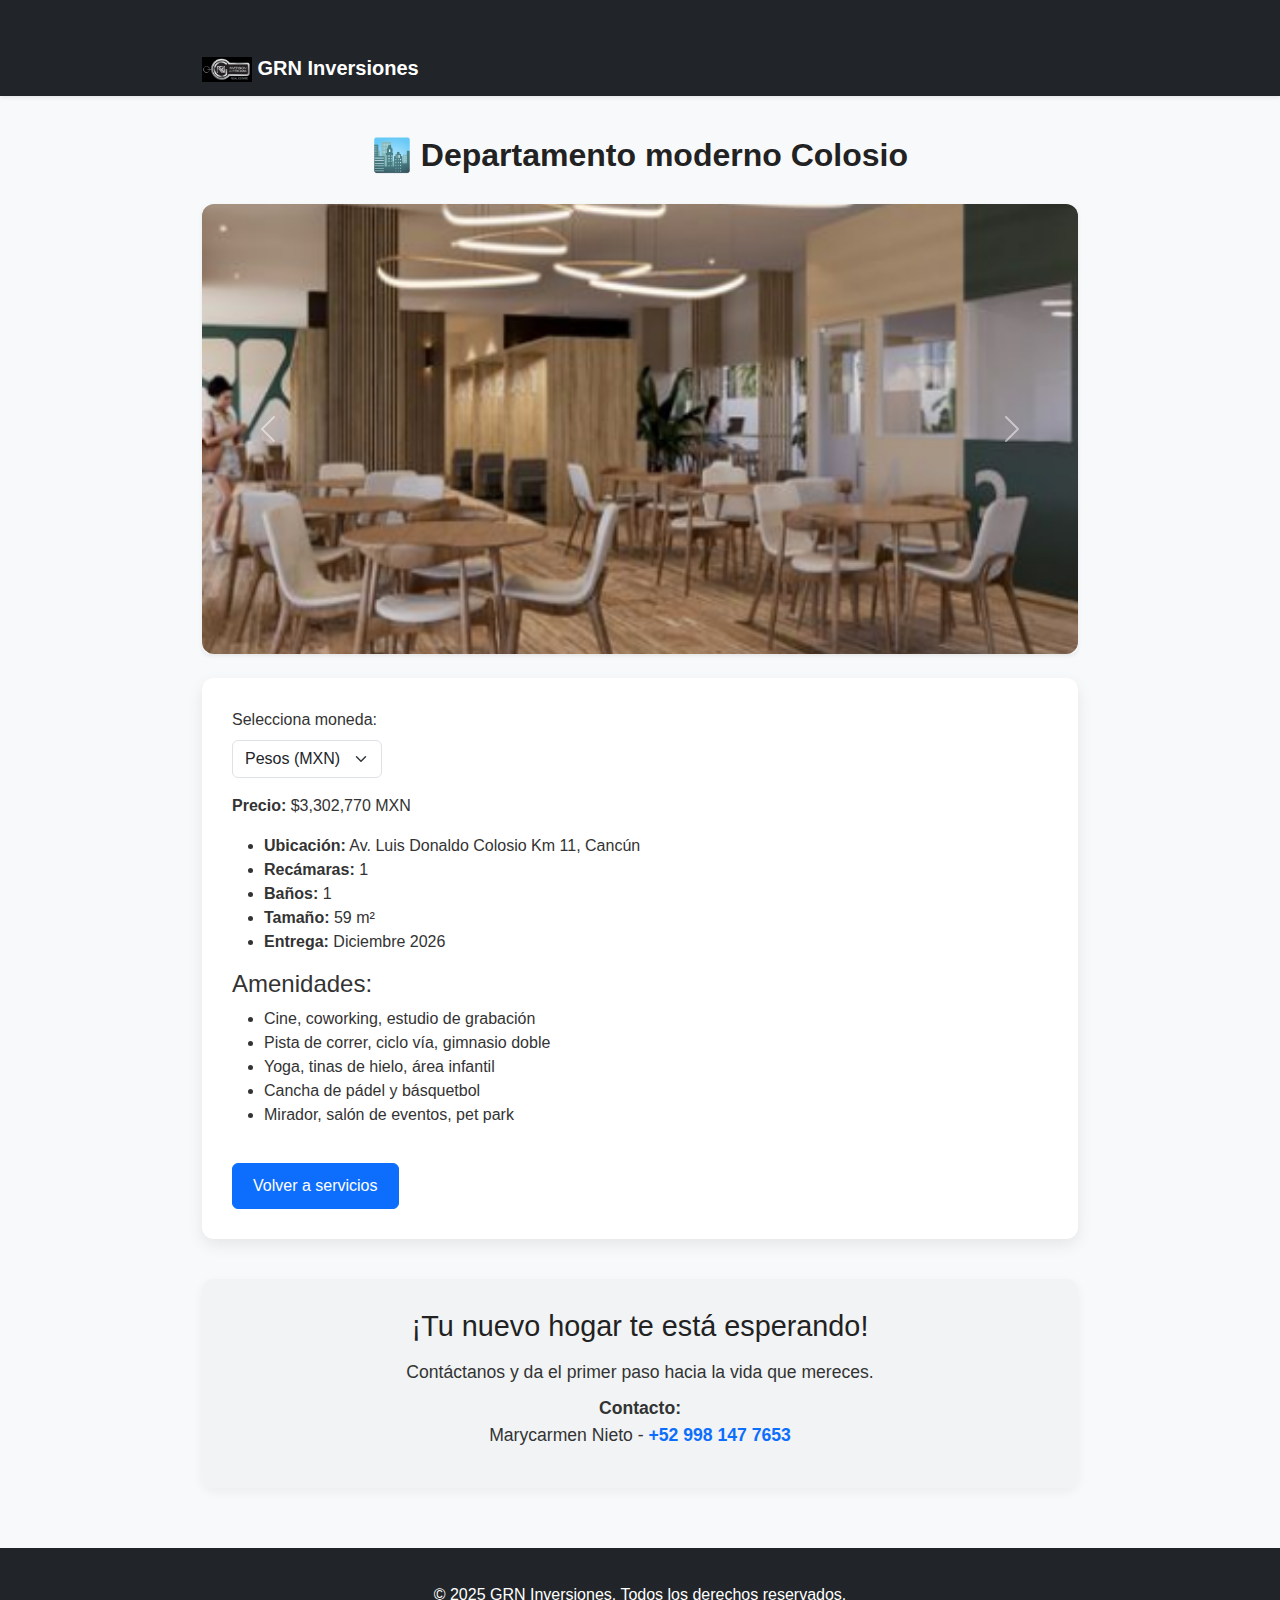
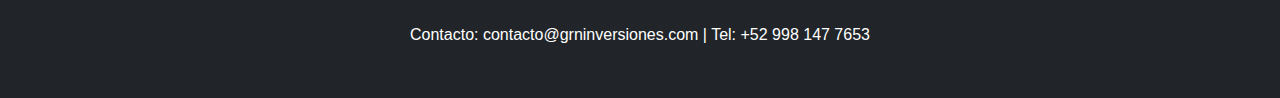
<file: propiedad5.html>
<!DOCTYPE html>
<html lang="es">
<head>
  <meta charset="UTF-8" />
  <meta name="viewport" content="width=device-width, initial-scale=1" />
  <title>Departamento moderno Colosio | GRN Inversiones</title>
  <link href="https://cdn.jsdelivr.net/npm/bootstrap@5.3.0/dist/css/bootstrap.min.css" rel="stylesheet" />
  <link href="https://fonts.googleapis.com/css2?family=Poppins:wght@700&display=swap" rel="stylesheet" />
  <style>
    body {
      background-color: #f8f9fa;
      color: #333;
      font-family: 'Inter', sans-serif;
    }
    .container {
      max-width: 900px;
      padding-top: 40px;
    }
    .section-title {
      font-size: 2rem;
      font-weight: bold;
      text-align: center;
      margin-bottom: 30px;
      color: #222;
    }
    .property-info {
      background-color: #ffffff;
      padding: 30px;
      border-radius: 12px;
      box-shadow: 0 6px 16px rgba(0, 0, 0, 0.08);
    }
    .carousel-inner img {
      width: 100%;
      border-radius: 12px;
      max-height: 450px;
      object-fit: cover;
    }
    .btn-primary {
      margin-top: 20px;
      padding: 10px 20px;
      font-size: 1rem;
    }
    footer {
      background: #212529;
      color: white;
      padding: 35px;
      text-align: center;
      margin-top: 60px;
    }
    .contact-section {
      background-color: #f1f3f5;
      padding: 30px;
      border-radius: 12px;
      box-shadow: 0 4px 12px rgba(0,0,0,0.05);
      margin-top: 40px;
      text-align: center;
    }
    .contact-section h2 {
      font-size: 1.8rem;
      margin-bottom: 15px;
      color: #222;
    }
    .contact-section p {
      font-size: 1.1rem;
      margin-bottom: 10px;
    }
    .contact-section a {
      color: #0d6efd;
      text-decoration: none;
      font-weight: 600;
    }
    .contact-section a:hover {
      text-decoration: underline;
    }
  </style>
</head>
<body>

<nav class="navbar navbar-expand-lg navbar-dark bg-dark shadow-sm">
  <div class="container">
    <a class="navbar-brand fw-bold" href="index.html">
      <img class="logo" src="public/images/GRN_NEGRO.png" alt="Logo" width="50" /> GRN Inversiones
    </a>
  </div>
</nav>

<div class="container">
  <h1 class="section-title">🏙️ Departamento moderno Colosio</h1>

  <div id="propertyCarousel" class="carousel slide mb-4" data-bs-ride="carousel">
    <div class="carousel-inner rounded-3 shadow-sm">
      <div class="carousel-item active">
        <img src="public/images/c1.png" class="d-block w-100" alt="Colosio Moderno 1" />
      </div>
      <div class="carousel-item">
        <img src="public/images/c2.png" class="d-block w-100" alt="Colosio Moderno 2" />
      </div>
      <div class="carousel-item">
        <img src="public/images/c3.png" class="d-block w-100" alt="Colosio Moderno 3" />
      </div>
    </div>
    <button class="carousel-control-prev" type="button" data-bs-target="#propertyCarousel" data-bs-slide="prev">
      <span class="carousel-control-prev-icon" aria-hidden="true"></span>
      <span class="visually-hidden">Anterior</span>
    </button>
    <button class="carousel-control-next" type="button" data-bs-target="#propertyCarousel" data-bs-slide="next">
      <span class="carousel-control-next-icon" aria-hidden="true"></span>
      <span class="visually-hidden">Siguiente</span>
    </button>
  </div>

  <div class="property-info">
    <label for="currencySelect" class="form-label">Selecciona moneda:</label>
    <select id="currencySelect" class="form-select" style="max-width: 150px;">
      <option value="MXN" selected>Pesos (MXN)</option>
      <option value="USD">Dólares (USD)</option>
      <option value="EUR">Euros (EUR)</option>
    </select>

    <p class="mt-3"><strong>Precio:</strong> <span id="priceDisplay">$3,302,770 MXN</span></p>

    <ul>
      <li><strong>Ubicación:</strong> Av. Luis Donaldo Colosio Km 11, Cancún</li>
      <li><strong>Recámaras:</strong> 1</li>
      <li><strong>Baños:</strong> 1</li>
      <li><strong>Tamaño:</strong> 59 m²</li>
      <li><strong>Entrega:</strong> Diciembre 2026</li>
    </ul>

    <h4>Amenidades:</h4>
    <ul>
      <li>Cine, coworking, estudio de grabación</li>
      <li>Pista de correr, ciclo vía, gimnasio doble</li>
      <li>Yoga, tinas de hielo, área infantil</li>
      <li>Cancha de pádel y básquetbol</li>
      <li>Mirador, salón de eventos, pet park</li>
    </ul>

    <a href="servicios.html" class="btn btn-primary">Volver a servicios</a>
  </div>

  <div class="contact-section">
    <h2>¡Tu nuevo hogar te está esperando!</h2>
    <p>Contáctanos y da el primer paso hacia la vida que mereces.</p>
    <p><strong>Contacto:</strong><br />
      Marycarmen Nieto - <a href="tel:+529981477653">+52 998 147 7653</a>
    </p>
  </div>
</div>

<footer>
  <p>&copy; 2025 GRN Inversiones. Todos los derechos reservados.</p>
  <p>Contacto: contacto@grninversiones.com | Tel: +52 998 147 7653</p>
</footer>

<script src="https://cdn.jsdelivr.net/npm/bootstrap@5.3.0/dist/js/bootstrap.bundle.min.js"></script>
<script>
  const basePriceMXN = 3302770;
  const exchangeRates = { USD: 0.056, EUR: 0.051 };
  const currencySelect = document.getElementById('currencySelect');
  const priceDisplay = document.getElementById('priceDisplay');

  currencySelect.addEventListener('change', () => {
    const selectedCurrency = currencySelect.value;
    let displayPrice = '';
    if (selectedCurrency === 'MXN') {
      displayPrice = `$${basePriceMXN.toLocaleString('es-MX')} MXN`;
    } else if (selectedCurrency === 'USD') {
      const usdPrice = (basePriceMXN * exchangeRates.USD).toFixed(2);
      displayPrice = `$${Number(usdPrice).toLocaleString('en-US')} USD`;
    } else if (selectedCurrency === 'EUR') {
      const eurPrice = (basePriceMXN * exchangeRates.EUR).toFixed(2);
      displayPrice = `€${Number(eurPrice).toLocaleString('de-DE')} EUR`;
    }
    priceDisplay.textContent = displayPrice;
  });
</script>

</body>
</html>
</file>
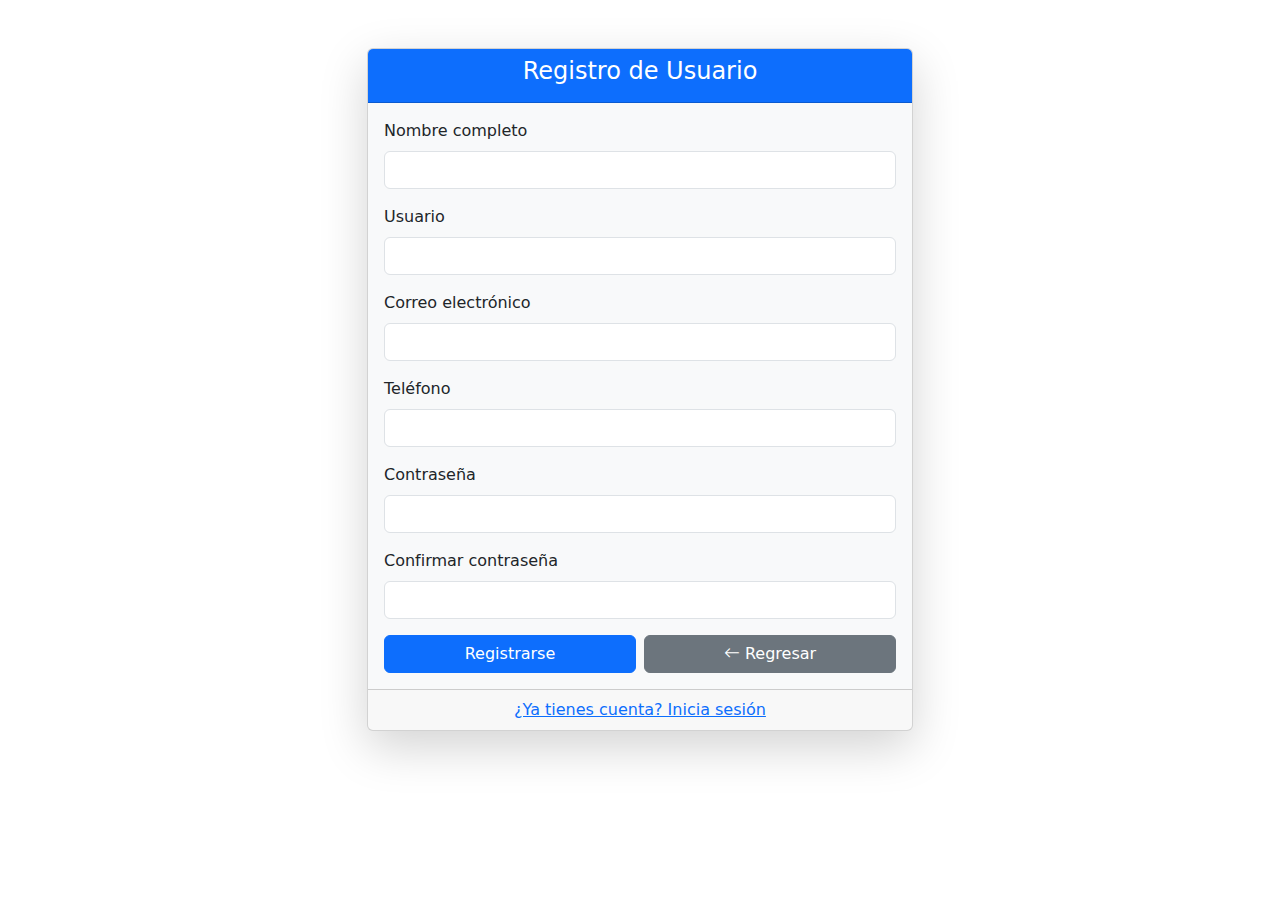
<file: registro.html>
<!DOCTYPE html>
<html lang="es-MX">

<head>
    <meta charset="UTF-8" />
    <meta name="viewport" content="width=device-width, initial-scale=1" />
    <title>Registro de Usuario | GRN Inversiones</title>
    <link href="https://cdn.jsdelivr.net/npm/bootstrap@5.3.0/dist/css/bootstrap.min.css" rel="stylesheet" />
    <link rel="stylesheet" href="public/css/style.css" />
    <link rel="stylesheet" href="https://cdn.jsdelivr.net/npm/bootstrap-icons@1.10.5/font/bootstrap-icons.css" />
</head>

<body>
    <div class="container mt-5">
        <div class="row justify-content-center">
            <div class="col-md-6">
                <div class="card shadow-lg">
                    <div class="card-header text-center bg-primary text-white">
                        <h4>Registro de Usuario</h4>
                    </div>
                    <div class="card-body bg-light">
                        <form action="php/registro.php" method="POST">
                            <div class="mb-3">
                                <label for="nombre" class="form-label">Nombre completo</label>
                                <input type="text" class="form-control" id="nombre" name="nombre" required>
                            </div>
                            <div class="mb-3">
                                <label for="usuario" class="form-label">Usuario</label>
                                <input type="text" class="form-control" id="usuario" name="usuario" required
                                    minlength="5" maxlength="18">
                            </div>
                            <div class="mb-3">
                                <label for="correo" class="form-label">Correo electrónico</label>
                                <input type="email" class="form-control" id="correo" name="correo" required>
                            </div>
                            <div class="mb-3">
                                <label for="telefono" class="form-label">Teléfono</label>
                                <input type="tel" class="form-control" id="telefono" name="telefono" required>
                            </div>
                            <div class="mb-3">
                                <label for="password" class="form-label">Contraseña</label>
                                <input type="password" class="form-control" id="password" name="password" required
                                    minlength="8">
                            </div>
                            <div class="mb-3">
                                <label for="confirmar" class="form-label">Confirmar contraseña</label>
                                <input type="password" class="form-control" id="confirmar" name="confirmar" required
                                    minlength="8">
                            </div>
                            <div class="d-flex gap-2">
                                <button type="submit" class="btn btn-primary w-100">Registrarse</button>
                                <a href="index.html" class="btn btn-secondary w-100">
                                    <i class="bi bi-arrow-left"></i> Regresar
                                </a>
                            </div>
                        </form>
                    </div>
                    <div class="card-footer text-center">
                        <a href="index.html">¿Ya tienes cuenta? Inicia sesión</a>
                    </div>
                </div>
            </div>
        </div>
    </div>
    <script src="https://cdn.jsdelivr.net/npm/bootstrap@5.3.0/dist/js/bootstrap.bundle.min.js"></script>
</body>

</html>
</file>
<file: public/css/style.css>
nav{
    background-color: #010a20;
}

footer{
    background-color: #010a20;
}



/* nav */

.navbar-nav .nav-link {
    color: white !important; /* Fuerza el color blanco */
}

.navbar-nav .nav-link {
    font-size: 18px;
    font-weight: bold;
    color: white; /* Color inicial */
    transition: color 0.3s ease, transform 0.3s ease; /* Suaviza el cambio */
}

/* Efecto de cambio de color */
.navbar-nav .nav-link:hover {
    color: #f8d210; /* Amarillo brillante */
}

/* Efecto de aumento */
.navbar-nav .nav-link:hover {
    transform: scale(1.1); /* Aumenta ligeramente */
}

.logo {
    width: 250px; /* Define el ancho */
    height: auto; /* Mantiene la proporción */
    border-radius: 10%;
}

.navbar-toggler-icon {
    filter: invert(1); /* Invierte el color a blanco */
}



/* social icons */
.social-icons a img {
    width: 30px; /* Tamaño base */
    transition: transform 0.3s ease, filter 0.3s ease; /* Suaviza el cambio */
    filter: invert(100%);
}

/* Efecto de agrandamiento y brillo */
.social-icons a:hover img {
    filter: invert(100%);
    transform: scale(1.3); /* Aumenta el tamaño */
    filter: brightness(1.5); /* Aumenta el brillo */
}

/* Efecto de rotación */
.social-icons a:hover img {
    filter: invert(100%);
    transform: rotate(15deg); /* Gira ligeramente */
}

.social-icons{
    background-color: #010a20;
}


/* Carrusel */



.carousel img {
    height: 500px; /* Ajusta la altura según lo necesites */
    object-fit: cover; /* Evita que la imagen se deforme */
    filter: brightness(0.7); /* Reduce el brillo para hacerla más oscura */
}



.carousel-item a.btn {
    position: absolute;
    bottom: 20px;
    left: 50%;
    transform: translateX(-50%);
    padding: 12px 24px;
    font-size: 18px;
    font-weight: bold;
    text-transform: uppercase;
    border-radius: 10px;
    text-align: center;
    transition: all 0.3s ease-in-out;
    box-shadow: 0px 4px 10px rgba(0, 0, 0, 0.3);
}

/* Efecto Hover */
.carousel-item a.btn:hover {
    transform: translateX(-50%) scale(1.1); /* Aumenta el tamaño */
    box-shadow: 0px 8px 15px rgba(0, 0, 0, 0.5);
    filter: brightness(1.2);
}

/* Colores personalizados */
.carousel-item a.btn:nth-child(2) { /* Compra */
    background-color: #007bff;
    color: white;
}

.carousel-item a.btn:nth-child(2):hover {
    background-color: #0056b3;
}

.carousel-item a.btn:nth-child(3) { /* Venta */
    background-color: #007bff;
    color: white;
}

.carousel-item a.btn:nth-child(3):hover {
    background-color: #0056b3;
}

.carousel-item a.btn:nth-child(4) { /* Renta */
    background-color: #007bff;
    color: black;
}

.carousel-item a.btn:nth-child(4):hover {
    background-color: #0056b3;
}

.carousel-item h1 {
    position: absolute;
    top: 40%;
    left: 50%;
    transform: translate(-50%, -50%);
    font-size: 40px; /* Tamaño más grande */
    font-weight: bold;
    color: white;
    text-transform: uppercase; /* Letras en mayúsculas */
    text-align: center;
    text-shadow: 3px 3px 10px rgba(0, 0, 0, 0.7); /* Sombra elegante */
    background: rgba(0, 0, 0, 0.5); /* Fondo oscuro semitransparente */
    padding: 15px 30px; /* Espaciado para legibilidad */
    border-radius: 8px; /* Bordes redondeados */
}
</file>
